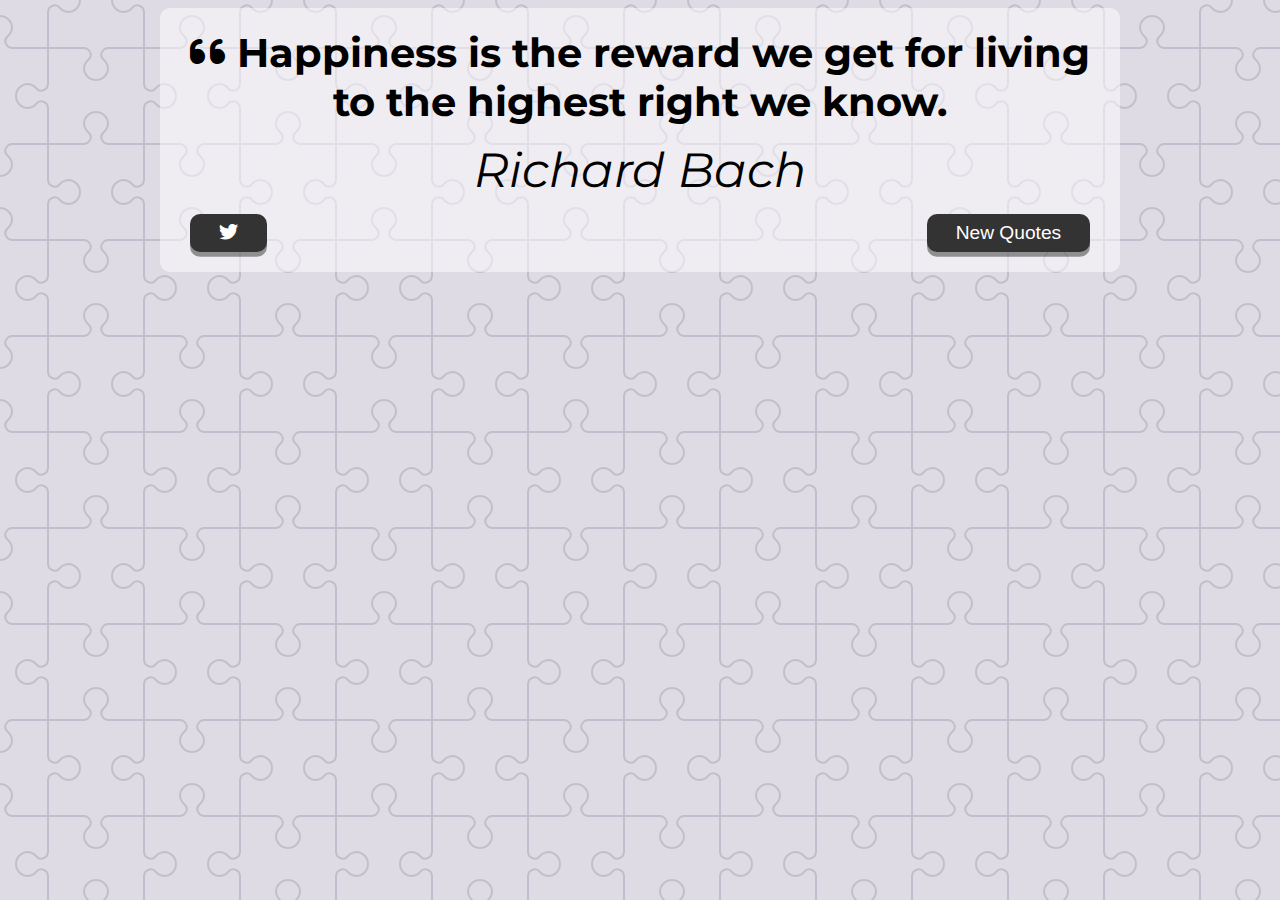
<file: index.html>
<!DOCTYPE html>
<html lang="en">

<head>
    <meta charset="UTF-8" />
    <meta http-equiv="X-UA-Compatible" content="IE=edge" />
    <meta name="viewport" content="width=device-width, initial-scale=1.0" />
    <script src="script.js" defer></script>
    <link rel="stylesheet" href="style.css" />
    <link rel="stylesheet" href="https://cdnjs.cloudflare.com/ajax/libs/font-awesome/6.0.0/css/all.min.css"
        integrity="sha512-9usAa10IRO0HhonpyAIVpjrylPvoDwiPUiKdWk5t3PyolY1cOd4DSE0Ga+ri4AuTroPR5aQvXU9xC6qOPnzFeg=="
        crossorigin="anonymous" referrerpolicy="no-referrer" />
    <title>Quote Generator</title>
</head>

<body>
    <div class="quote-container">
        <div class="quote-text">
            <i class="fa-solid fa-quote-left"></i>
            <span id="quote">Happiness is the reward we get for living to the highest right we
                know.</span>
        </div>

        <div class="quote-author">
            <span id="author">Richard Bach</span>
        </div>

        <div class="button-container">
            <button class="twitter-button" id="twitter" title="Tweet this!">
                <i class="fa-brands fa-twitter"></i>
            </button>
            <button id="new-quote">New Quotes</button>
        </div>
    </div>
</body>

</html>
</file>
<file: style.css>
@import url('https://fonts.googleapis.com/css2?family=Montserrat:ital,wght@0,300;0,400;0,700;1,300;1,400;1,700&display=swap');

html {
  box-sizing: border-box;
}

body {
  background-color: #dfdbe5;
  background-image: url("data:image/svg+xml,%3Csvg xmlns='http://www.w3.org/2000/svg' width='192' height='192' viewBox='0 0 192 192'%3E%3Cpath fill='%239C92AC' fill-opacity='0.4' d='M192 15v2a11 11 0 0 0-11 11c0 1.94 1.16 4.75 2.53 6.11l2.36 2.36a6.93 6.93 0 0 1 1.22 7.56l-.43.84a8.08 8.08 0 0 1-6.66 4.13H145v35.02a6.1 6.1 0 0 0 3.03 4.87l.84.43c1.58.79 4 .4 5.24-.85l2.36-2.36a12.04 12.04 0 0 1 7.51-3.11 13 13 0 1 1 .02 26 12 12 0 0 1-7.53-3.11l-2.36-2.36a4.93 4.93 0 0 0-5.24-.85l-.84.43a6.1 6.1 0 0 0-3.03 4.87V143h35.02a8.08 8.08 0 0 1 6.66 4.13l.43.84a6.91 6.91 0 0 1-1.22 7.56l-2.36 2.36A10.06 10.06 0 0 0 181 164a11 11 0 0 0 11 11v2a13 13 0 0 1-13-13 12 12 0 0 1 3.11-7.53l2.36-2.36a4.93 4.93 0 0 0 .85-5.24l-.43-.84a6.1 6.1 0 0 0-4.87-3.03H145v35.02a8.08 8.08 0 0 1-4.13 6.66l-.84.43a6.91 6.91 0 0 1-7.56-1.22l-2.36-2.36A10.06 10.06 0 0 0 124 181a11 11 0 0 0-11 11h-2a13 13 0 0 1 13-13c2.47 0 5.79 1.37 7.53 3.11l2.36 2.36a4.94 4.94 0 0 0 5.24.85l.84-.43a6.1 6.1 0 0 0 3.03-4.87V145h-35.02a8.08 8.08 0 0 1-6.66-4.13l-.43-.84a6.91 6.91 0 0 1 1.22-7.56l2.36-2.36A10.06 10.06 0 0 0 107 124a11 11 0 0 0-22 0c0 1.94 1.16 4.75 2.53 6.11l2.36 2.36a6.93 6.93 0 0 1 1.22 7.56l-.43.84a8.08 8.08 0 0 1-6.66 4.13H49v35.02a6.1 6.1 0 0 0 3.03 4.87l.84.43c1.58.79 4 .4 5.24-.85l2.36-2.36a12.04 12.04 0 0 1 7.51-3.11A13 13 0 0 1 81 192h-2a11 11 0 0 0-11-11c-1.94 0-4.75 1.16-6.11 2.53l-2.36 2.36a6.93 6.93 0 0 1-7.56 1.22l-.84-.43a8.08 8.08 0 0 1-4.13-6.66V145H11.98a6.1 6.1 0 0 0-4.87 3.03l-.43.84c-.79 1.58-.4 4 .85 5.24l2.36 2.36a12.04 12.04 0 0 1 3.11 7.51A13 13 0 0 1 0 177v-2a11 11 0 0 0 11-11c0-1.94-1.16-4.75-2.53-6.11l-2.36-2.36a6.93 6.93 0 0 1-1.22-7.56l.43-.84a8.08 8.08 0 0 1 6.66-4.13H47v-35.02a6.1 6.1 0 0 0-3.03-4.87l-.84-.43c-1.59-.8-4-.4-5.24.85l-2.36 2.36A12 12 0 0 1 28 109a13 13 0 1 1 0-26c2.47 0 5.79 1.37 7.53 3.11l2.36 2.36a4.94 4.94 0 0 0 5.24.85l.84-.43A6.1 6.1 0 0 0 47 84.02V49H11.98a8.08 8.08 0 0 1-6.66-4.13l-.43-.84a6.91 6.91 0 0 1 1.22-7.56l2.36-2.36A10.06 10.06 0 0 0 11 28 11 11 0 0 0 0 17v-2a13 13 0 0 1 13 13c0 2.47-1.37 5.79-3.11 7.53l-2.36 2.36a4.94 4.94 0 0 0-.85 5.24l.43.84A6.1 6.1 0 0 0 11.98 47H47V11.98a8.08 8.08 0 0 1 4.13-6.66l.84-.43a6.91 6.91 0 0 1 7.56 1.22l2.36 2.36A10.06 10.06 0 0 0 68 11 11 11 0 0 0 79 0h2a13 13 0 0 1-13 13 12 12 0 0 1-7.53-3.11l-2.36-2.36a4.93 4.93 0 0 0-5.24-.85l-.84.43A6.1 6.1 0 0 0 49 11.98V47h35.02a8.08 8.08 0 0 1 6.66 4.13l.43.84a6.91 6.91 0 0 1-1.22 7.56l-2.36 2.36A10.06 10.06 0 0 0 85 68a11 11 0 0 0 22 0c0-1.94-1.16-4.75-2.53-6.11l-2.36-2.36a6.93 6.93 0 0 1-1.22-7.56l.43-.84a8.08 8.08 0 0 1 6.66-4.13H143V11.98a6.1 6.1 0 0 0-3.03-4.87l-.84-.43c-1.59-.8-4-.4-5.24.85l-2.36 2.36A12 12 0 0 1 124 13a13 13 0 0 1-13-13h2a11 11 0 0 0 11 11c1.94 0 4.75-1.16 6.11-2.53l2.36-2.36a6.93 6.93 0 0 1 7.56-1.22l.84.43a8.08 8.08 0 0 1 4.13 6.66V47h35.02a6.1 6.1 0 0 0 4.87-3.03l.43-.84c.8-1.59.4-4-.85-5.24l-2.36-2.36A12 12 0 0 1 179 28a13 13 0 0 1 13-13zM84.02 143a6.1 6.1 0 0 0 4.87-3.03l.43-.84c.8-1.59.4-4-.85-5.24l-2.36-2.36A12 12 0 0 1 83 124a13 13 0 1 1 26 0c0 2.47-1.37 5.79-3.11 7.53l-2.36 2.36a4.94 4.94 0 0 0-.85 5.24l.43.84a6.1 6.1 0 0 0 4.87 3.03H143v-35.02a8.08 8.08 0 0 1 4.13-6.66l.84-.43a6.91 6.91 0 0 1 7.56 1.22l2.36 2.36A10.06 10.06 0 0 0 164 107a11 11 0 0 0 0-22c-1.94 0-4.75 1.16-6.11 2.53l-2.36 2.36a6.93 6.93 0 0 1-7.56 1.22l-.84-.43a8.08 8.08 0 0 1-4.13-6.66V49h-35.02a6.1 6.1 0 0 0-4.87 3.03l-.43.84c-.79 1.58-.4 4 .85 5.24l2.36 2.36a12.04 12.04 0 0 1 3.11 7.51A13 13 0 1 1 83 68a12 12 0 0 1 3.11-7.53l2.36-2.36a4.93 4.93 0 0 0 .85-5.24l-.43-.84A6.1 6.1 0 0 0 84.02 49H49v35.02a8.08 8.08 0 0 1-4.13 6.66l-.84.43a6.91 6.91 0 0 1-7.56-1.22l-2.36-2.36A10.06 10.06 0 0 0 28 85a11 11 0 0 0 0 22c1.94 0 4.75-1.16 6.11-2.53l2.36-2.36a6.93 6.93 0 0 1 7.56-1.22l.84.43a8.08 8.08 0 0 1 4.13 6.66V143h35.02z'%3E%3C/path%3E%3C/svg%3E");
  font-family: 'Montserrat', sans-serif;
  color: hsl(0deg 100% 0%);
  font-weight: 700;
  text-align: center;
  display: flex;
  align-items: center;
  justify-self: center;
}

.quote-text {
  font-size: 2.5rem;
}

button {
  cursor: pointer;
  font-size: 1.2rem;
  border: none;
  border-radius: 10px;
  background-color: hsl(0 0% 20%);
  color: hsl(0deg 0% 100%);
  outline: none;
  padding: 0.5rem 1.8rem;
  box-shadow: 0 0.3rem hsl(0deg 0% 0% / 0.4);
}

.quote-author {
  margin-top: 15px;
  font-size: 3rem;
  font-weight: 400;
  font-style: italic;
}

.button-container {
  margin-top: 15px;
  display: flex;
  justify-content: space-between;
}

.quote-container {
  width: auto;
  max-width: 900px;
  background-color: hsl(0deg 100% 100% / 0.5);
  border-radius: 10px;
  padding: 20px 30px;
}

.twitter-button:hover {
  color: hsl(190deg 100% 50%);
}

button:active {
  transform: translate(0, 0.3rem);
  box-shadow: 0 0.1rem hsl(0deg 0% 0% / 0.65);
}

@media screen and (max-width: 1000px) {
  .quote-container {
    margin: 0 10px;
  }

  .quote-text {
    font-size: 2.5rem;
  }
}

.long-quote {
  font-size: 2rem;
}
</file>
